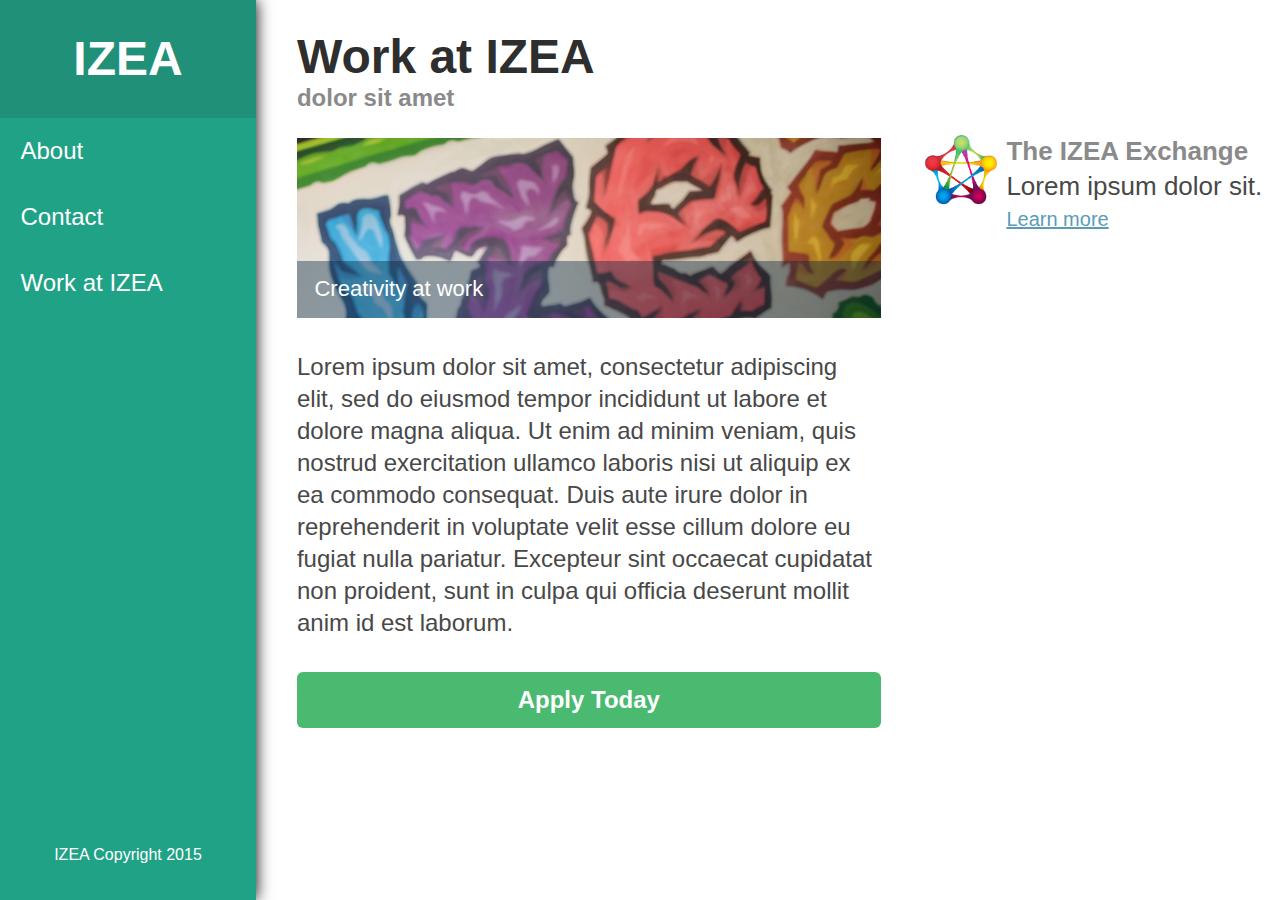
<file: index.html>
<!doctype html>
<html class="no-js">
  <head>
    <meta charset="utf-8">
    <title>Work at IZEA</title>
    <meta http-equiv="X-UA-Compatible" content="IE=edge">
    <meta name="description" content="">
    <meta name="viewport" content="width=device-width,initial-scale=1">
    <link href="//www.google-analytics.com" rel="dns-prefetch">
    <link href="//ajax.googleapis.com" rel="dns-prefetch">
    <link href="assets/css/style.min.css" rel="stylesheet">
    <link rel="stylesheet" href="//maxcdn.bootstrapcdn.com/font-awesome/4.3.0/css/font-awesome.min.css">
    <script src="assets/components/modernizr.js"></script>
  </head>
  <body>
    <input id="menu-btn" type="checkbox">
    <label for="menu-btn">MENU</label>
    <aside class="sidebar" role="complementary">
        <h1>IZEA</h1>
        <nav class="nav" role="navigation">
          <ul>
            <li><a href="#">About</a></li>
            <li><a href="#">Contact</a></li>
            <li><a href="#">Work at IZEA</a></li>
          </ul>
        </nav>
        <footer>IZEA Copyright 2015</footer>
    </aside>
    <section class="main" role="main">
      <header class="header" role="banner">
          <h1>IZEA</h1>
      </header>
      <article>
          <h2>Work at IZEA</h2>
          <h3>dolor sit amet</h3>
          <div class="image-header">
            <h4>Creativity at work</h4>
          </div>
          <p class="article-text">Lorem ipsum dolor sit amet, consectetur
adipiscing elit, sed do eiusmod tempor incididunt ut labore et dolore magna aliqua. Ut enim ad minim veniam, quis nostrud exercitation ullamco laboris nisi ut aliquip ex ea commodo consequat. Duis aute irure dolor in reprehenderit in voluptate velit esse cillum dolore eu fugiat nulla pariatur. Excepteur sint occaecat cupidatat non proident, sunt in culpa qui officia deserunt mollit anim id est laborum.</p>
          <button>Apply Today</button>
      </article>
      <aside>
        <img src='assets/img/exchange_logo.png' alt="logo">
        <div class="moreinfo">
            <h3>The IZEA Exchange</h3>
            <p>Lorem ipsum dolor sit.</p>
            <a href="#">Learn more</a>
        </div>
      </aside>
    </section>
    <script src="//ajax.googleapis.com/ajax/libs/jquery/1.10.2/jquery.min.js"></script>
    <script>window.jQuery || document.write('<script src="assets/components/jquery.js"><\/script>');</script>
    <script src="assets/js/scripts.min.js"></script>

    <script>
    (function(f,i,r,e,s,h,l){i['GoogleAnalyticsObject']=s;f[s]=f[s]||function(){
    (f[s].q=f[s].q||[]).push(arguments)},f[s].l=1*new Date();h=i.createElement(r),
    l=i.getElementsByTagName(r)[0];h.async=1;h.src=e;l.parentNode.insertBefore(h,l)
    })(window,document,'script','//www.google-analytics.com/analytics.js','ga');
    ga('create', 'UA-XXXXXXXX-XX');
    ga('send', 'pageview');
    </script>

  </body>
</html>
</file>
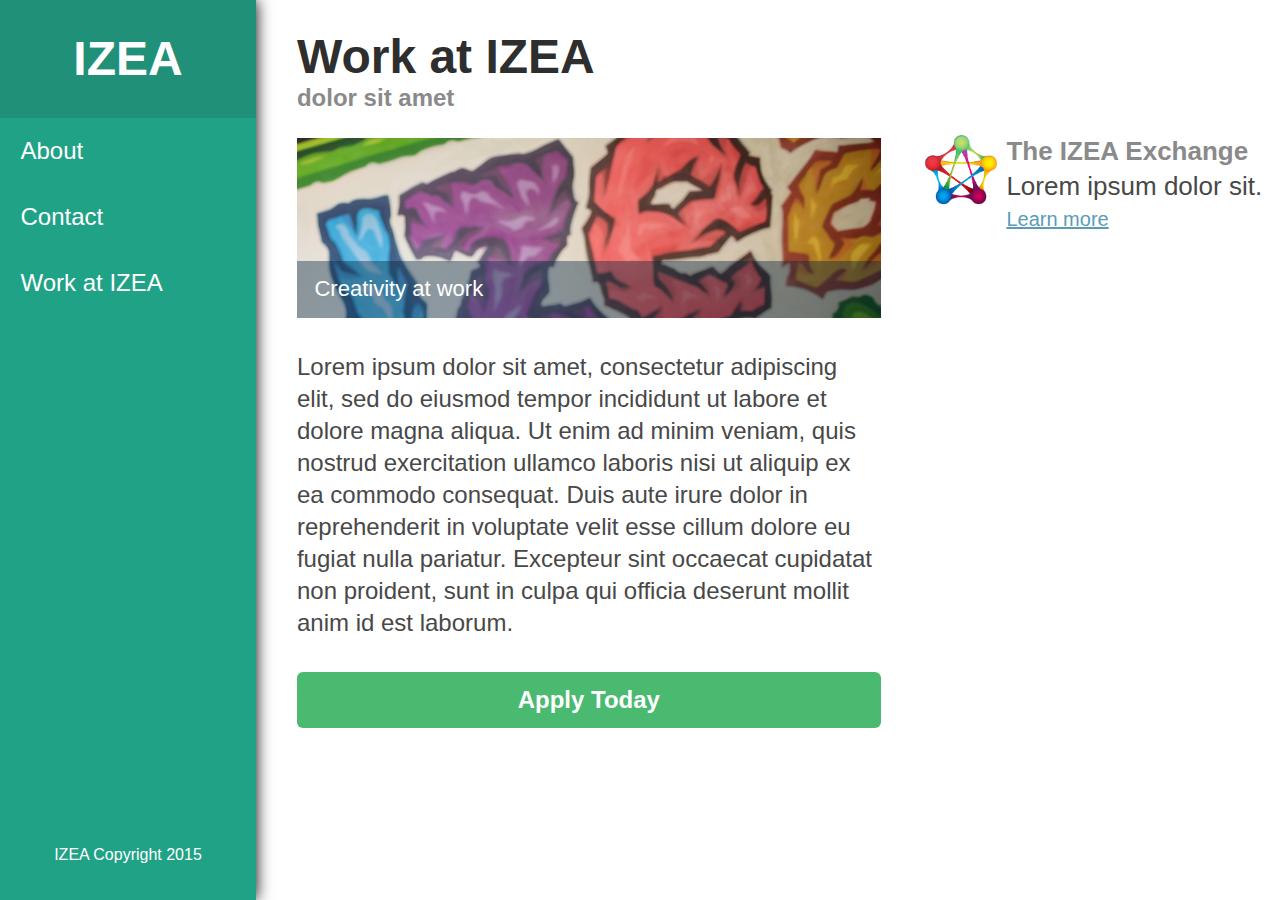
<file: app/index.html>
<!doctype html>
<html class="no-js">
  <head>
    <meta charset="utf-8">
    <title>Work at IZEA</title>
    <meta http-equiv="X-UA-Compatible" content="IE=edge">
    <meta name="description" content="">
    <meta name="viewport" content="width=device-width,initial-scale=1">
    <link href="http://www.google-analytics.com" rel="dns-prefetch">
    <link href="http://ajax.googleapis.com" rel="dns-prefetch">
    <link href="assets/css/style.min.css" rel="stylesheet">
    <link href="http://cdnjs.cloudflare.com/ajax/libs/font-awesome/4.3.0/css/font-awesome.css" rel="stylesheet"  type='text/css'>
    <script src="assets/components/modernizr.js"></script>
  </head>
  <body>
    <input id="menu-btn" type="checkbox">
    <label for="menu-btn"><span><i class="fa fa-caret-square-o-right fa-2x"></i></span></label>
    <aside class="sidebar" role="complementary">
        <h1>IZEA</h1>
        <nav class="nav" role="navigation">
          <ul>
            <li><a href="#">About</a></li>
            <li><a href="#">Contact</a></li>
            <li><a href="#">Work at IZEA</a></li>
          </ul>
        </nav>
        <footer>IZEA <span id="text-cr">Copyright&nbsp;</span><span id="icon-cr">&copy;</span>2015</footer>
    </aside>
    <section class="main" role="main">
      <header class="header" role="banner">
          <h1>IZEA</h1>
      </header>
      <article>
          <h2>Work at IZEA</h2>
          <h3>dolor sit amet</h3>
          <div class="image-header">
            <h4>Creativity at work</h4>
          </div>
          <p class="article-text">Lorem ipsum dolor sit amet, consectetur
adipiscing elit, sed do eiusmod tempor incididunt ut labore et dolore magna aliqua. Ut enim ad minim veniam, quis nostrud exercitation ullamco laboris nisi ut aliquip ex ea commodo consequat. Duis aute irure dolor in reprehenderit in voluptate velit esse cillum dolore eu fugiat nulla pariatur. Excepteur sint occaecat cupidatat non proident, sunt in culpa qui officia deserunt mollit anim id est laborum.</p>
          <button>Apply Today</button>
      </article>
      <aside>
        <img src='assets/img/exchange_logo.png' alt="logo">
        <div class="moreinfo">
            <h3>The IZEA Exchange</h3>
            <p>Lorem ipsum dolor sit.</p>
            <a href="#">Learn more</a>
        </div>
      </aside>
    </section>
    <script>window.jQuery || document.write('<script src="assets/components/jquery.js"><\/script>');</script>
    <script src="assets/js/scripts.min.js"></script>

    <script>
    (function(f,i,r,e,s,h,l){i['GoogleAnalyticsObject']=s;f[s]=f[s]||function(){
    (f[s].q=f[s].q||[]).push(arguments)},f[s].l=1*new Date();h=i.createElement(r),
    l=i.getElementsByTagName(r)[0];h.async=1;h.src=e;l.parentNode.insertBefore(h,l)
    })(window,document,'script','//www.google-analytics.com/analytics.js','ga');
    ga('create', 'UA-XXXXXXXX-XX');
    ga('send', 'pageview');
    </script>

  </body>
</html>
</file>
<file: assets/css/style.min.css>
/*!
 * fireshell
 * Fiercely quick and opinionated front-ends
 * http://getfireshell.com
 * @author Todd Motto
 * @version 1.1.0
 * Copyright 2013. MIT licensed.
 */

/* http://meyerweb.com/eric/tools/css/reset/ 
   v2.0 | 20110126
   License: none (public domain)
*/

html,
body,
div,
span,
applet,
object,
iframe,
h1,
h2,
h3,
h4,
h5,
h6,
p,
blockquote,
pre,
a,
abbr,
acronym,
address,
big,
cite,
code,
del,
dfn,
em,
img,
ins,
kbd,
q,
s,
samp,
small,
strike,
strong,
sub,
sup,
tt,
var,
b,
u,
i,
center,
dl,
dt,
dd,
ol,
ul,
li,
fieldset,
form,
label,
legend,
table,
caption,
tbody,
tfoot,
thead,
tr,
th,
td,
article,
aside,
canvas,
details,
embed,
figure,
figcaption,
footer,
header,
hgroup,
menu,
nav,
output,
ruby,
section,
summary,
time,
mark,
audio,
video {
  margin: 0;
  padding: 0;
  border: 0;
  font-size: 100%;
  font: inherit;
  vertical-align: baseline;
}

/* HTML5 display-role reset for older browsers */

article,
aside,
details,
figcaption,
figure,
footer,
header,
hgroup,
menu,
nav,
section {
  display: block;
}

body {
  line-height: 1;
}

ol,
ul {
  list-style: none;
}

blockquote,
q {
  quotes: none;
}

blockquote:before,
blockquote:after,
q:before,
q:after {
  content: '';
  content: none;
}

table {
  border-collapse: collapse;
  border-spacing: 0;
}

/** fonts **/

/** base colors **/

/* heading */

/* subheaders */

/* body */

/* inline link */

/* btn */

/* sidebar */

/* header and sidebar-hover-states */

/** text colors **/

.clear:before,
.clear:after {
  content: ' ';
  display: table;
}

.clear {
  *zoom: 1;
}

.clear:after {
  clear: both;
}

html {
  min-height: 100%;
  position: relative;
}

@media only screen and (max-width: 767px) {
  html {
    min-height: unset;
    position: static;
  }
}

body {
  font-family: Helvetica, sans-serif;
  font-size: 100%;
  background: #FFF;
  height: 100%;
  width: 100%;
  display: inline-block;
  overflow-x: hidden;
}

@media only screen and (max-width: 767px) {
  body {
    height: auto;
    display: block;
  }
}

body #menu-btn {
  display: none;
}

body #menu-btn + label {
  background-color: #333;
  color: #FFF;
  cursor: pointer;
  padding: 20px 10px;
  margin: 10px;
  position: fixed;
  top: 0;
  left: 0;
  z-index: 1;
  -o-border-radius: 8px;
  border-radius: 8px;
  -webkit-transition: -webkit-transform 0.3s ease;
  transition: transform 0.3s ease;
}

body #menu-btn:checked + label {
  -ms-transform: translateX(8em);
  -webkit-transform: translateX(8em);
  transform: translateX(8em);
}

body #menu-btn:checked ~ .sidebar {
  -ms-transform: translateX(0);
  -webkit-transform: translateX(0);
  transform: translateX(0);
}

body #menu-btn:checked ~ .main {
  -ms-transform: translateX(8em);
  -webkit-transform: translateX(8em);
  transform: translateX(8em);
}

body .main {
  -webkit-transition: -webkit-transform 0.3s ease;
  transition: transform 0.3s ease;
}

@media only screen and (min-width: 1000px) {
  body #menu-btn,
  body #menu-btn + label {
    display: none !important;
  }
}

@media only screen and (min-width: 768px) and (max-width: 999px) {
  body #menu-btn,
  body #menu-btn + label {
    display: none !important;
  }
}

* {
  -moz-box-sizing: border-box;
  box-sizing: border-box;
  font-smoothing: antialiased;
  text-rendering: optimizeLegibility;
}

button,
.btn {
  background-color: #49BA6F;
  color: #FFF;
  font-size: 12px;
  font-size: 1.5rem;
  font-weight: 600;
  width: 100%;
  border: 0;
  padding: 0.6em;
  -o-border-radius: 6px;
  border-radius: 6px;
}

@media only screen and (max-width: 767px) {
  button,
  .btn {
    font-size: 10px !important;
    font-size: 1.25rem !important;
    -o-border-radius: 4px;
    border-radius: 4px;
  }
}

@font-face {
  font-family: 'Font-Name';
  src: url("../fonts/font-name.eot");
  src: url("../fonts/font-name.eot?#iefix") format("embedded-opentype"), url("../fonts/font-name.woff") format("woff"), url("../fonts/font-name.ttf") format("truetype"), url("../fonts/font-name.svg#font-name") format("svg");
  font-weight: normal;
  font-style: normal;
}

@media print {
  * {
    background: transparent !important;
    color: #000 !important;
    box-shadow: none !important;
    text-shadow: none !important;
  }

  a,
  a:visited {
    text-decoration: underline;
  }

  a[href]:after {
    content: " (" attr(href) ")";
  }

  abbr[title]:after {
    content: " (" attr(title) ")";
  }

  .ir a:after,
  a[href^="javascript:"]:after,
  a[href^="#"]:after {
    content: "";
  }

  pre,
  blockquote {
    border: 1px solid #999;
    page-break-inside: avoid;
  }

  thead {
    display: table-header-group;
  }

  tr,
  img {
    page-break-inside: avoid;
  }

  img {
    max-width: 100% !important;
  }

@page {
    margin: 0.5cm;
}

  p,
  h2,
  h3 {
    orphans: 3;
    widows: 3;
  }

  h2,
  h3 {
    page-break-after: avoid;
  }
}

.header {
  width: 100%;
  padding: 4.3ex 0;
  background-color: #219078;
}

@media only screen and (max-width: 767px) {
  .header {
    padding: 3.5ex 0 !important;
  }
}

@media only screen and (min-width: 768px) and (max-width: 999px) {
  .header {
    display: none;
  }
}

@media only screen and (min-width: 1000px) {
  .header {
    display: none;
  }
}

.header h1 {
  font-family: Helvetica, sans-serif;
  color: #FFF;
  font-size: 22px !important;
  font-size: 2.75rem !important;
  font-weight: 600;
  text-align: center;
  text-transform: uppercase;
  letter-spacing: normal;
}

.nav {
  background-color: #20A286;
  width: 100%;
}

.nav a {
  font-size: 12px;
  font-size: 1.5rem;
  line-height: 14px;
  line-height: 1.75rem;
  font-weight: 300;
  text-decoration: none;
  padding: 1.5ex 8%;
  color: #FFF;
  display: block;
}

.nav a:hover {
  background: #219078;
  color: #FFF;
  text-decoration: none;
}

@media only screen and (min-width: 768px) and (max-width: 999px) {
  .nav a {
    font-size: 10px;
    font-size: 1.25rem;
    line-height: 13px;
    line-height: 1.625rem;
  }
}

@media only screen and (max-width: 767px) {
  .nav a {
    font-size: 9px;
    font-size: 1.125rem;
    line-height: 11px;
    line-height: 1.375rem;
    padding: 1ex 8%;
  }
}

.sidebar {
  color: #FFF;
  background-color: #20A286;
  height: 100%;
  width: 20%;
  top: 0;
  left: 0;
  bottom: 0;
  position: absolute;
  overflow-y: auto;
  -o-box-shadow: 0 0 15px #000;
  -ms-box-shadow: 0 0 15px #000;
  box-shadow: 0 0 15px #000;
  border-collapse: separate;
}

@media only screen and (max-width: 767px) {
  .sidebar {
    position: fixed !important;
    width: 8em;
    -ms-transform: translateX(-8em);
    -webkit-transform: translateX(-8em);
    transform: translateX(-8em);
    -webkit-transition: -webkit-transform 0.3s ease;
    transition: transform 0.3s ease;
    box-shadow: none;
    z-index: -1;
    overflow-x: hidden;
  }
}

.sidebar h1 {
  background-color: #219078;
  padding: 1.3ex 15%;
  font-size: 24px;
  font-size: 3rem;
  line-height: 26px;
  line-height: 3.25rem;
  font-weight: 600;
  text-align: center;
  text-transform: uppercase;
}

@media only screen and (min-width: 768px) and (max-width: 999px) {
  .sidebar h1 {
    font-size: 20px !important;
    font-size: 2.5rem !important;
  }
}

@media only screen and (max-width: 767px) {
  .sidebar h1 {
    padding: 1ex 15%;
    color: #219078;
  }
}

.sidebar footer {
  width: 100%;
  font-size: 8px;
  font-size: 1rem;
  line-height: 11px;
  line-height: 1.375rem;
  font-weight: 300;
  text-align: center;
  position: absolute;
  bottom: 4ex;
}

@media only screen and (max-width: 767px) {
  .sidebar footer {
    font-size: 7px;
    font-size: 0.875rem;
  }
}

.main {
  min-height: 500px;
  width: 80%;
  position: relative;
  float: right;
}

@media only screen and (max-width: 767px) {
  .main {
    width: 100% !important;
    position: absolute !important;
  }
}

.main > article {
  width: 65%;
  float: left;
  padding: 0 4% 2ex 4%;
}

@media only screen and (min-width: 768px) and (max-width: 999px) {
  .main > article {
    width: 100% !important;
  }
}

@media only screen and (max-width: 767px) {
  .main > article {
    width: 100% !important;
  }
}

.main > article > h2 {
  padding-top: 1.2ex;
  font-size: 24px;
  font-size: 3rem;
  line-height: 27px;
  line-height: 3.375rem;
  font-weight: 700;
  color: #2E2E2E;
  text-align: left;
}

@media only screen and (min-width: 768px) and (max-width: 999px) {
  .main > article > h2 {
    font-size: 22px !important;
    font-size: 2.75rem !important;
  }
}

@media only screen and (max-width: 767px) {
  .main > article > h2 {
    font-size: 20px !important;
    font-size: 2.5rem !important;
    text-align: center !important;
    padding: 1ex 0 !important;
  }
}

.main > article > h3 {
  color: #8A8A8A;
  font-size: 12px;
  font-size: 1.5rem;
  line-height: 14px;
  line-height: 1.75rem;
  font-weight: 600;
  margin-bottom: 2ex;
}

@media only screen and (min-width: 768px) and (max-width: 999px) {
  .main > article > h3 {
    font-size: 11px !important;
    font-size: 1.375rem !important;
  }
}

@media only screen and (max-width: 767px) {
  .main > article > h3 {
    display: none;
  }
}

.main > article h4 {
  position: absolute;
  margin: 0;
  bottom: 0;
  left: 0;
  right: 0;
  background: rgba(0, 36, 63, 0.4);
  padding: 3%;
  font-size: 11px;
  font-size: 1.375rem;
  color: #FFF;
  font-weight: 300;
}

@media only screen and (max-width: 767px) {
  .main > article h4 {
    font-size: 9px !important;
    font-size: 1.125rem !important;
  }
}

.main > article .image-header {
  margin: 0;
  max-width: 100%;
  height: 180px;
  background-image: url("../../assets/img/wallart.png");
  background-size: cover;
  position: relative;
}

@media only screen and (max-width: 767px) {
  .main > article .image-header {
    height: 136px !important;
  }
}

.main > article .article-text {
  margin: 2.6ex 0;
  font-size: 12px;
  font-size: 1.5rem;
  line-height: 16px;
  line-height: 2rem;
  color: #484848;
}

@media only screen and (max-width: 767px) {
  .main > article .article-text {
    font-size: 11px;
    font-size: 1.375rem;
    line-height: 14px;
    line-height: 1.75rem;
    margin: 3ex 0 !important;
  }
}

.main aside {
  margin: 16ex 0;
  float: right;
  width: 35%;
}

@media only screen and (min-width: 768px) and (max-width: 999px) {
  .main aside {
    display: none;
  }
}

@media only screen and (max-width: 767px) {
  .main aside {
    display: none;
  }
}

.main aside img {
  width: 5em;
  margin: 0;
  float: left;
}

.main aside .moreinfo {
  margin-left: 5.3em;
  line-height: 3.5ex;
}

.main aside .moreinfo h3 {
  color: #8A8A8A;
  font-weight: 600;
  font-size: 13px;
  font-size: 1.625rem;
  line-height: 16px;
  line-height: 2rem;
}

.main aside .moreinfo p {
  color: #484848;
  font-size: 13px;
  font-size: 1.625rem;
  line-height: 19px;
  line-height: 2.375rem;
}

.main aside .moreinfo a {
  color: #5A9CB7;
  font-size: 10px;
  font-size: 1.25rem;
  line-height: 14px;
  line-height: 1.75rem;
}

/*# sourceMappingURL=style.unprefixed.css.map */
</file>
<file: app/assets/css/style.min.css>
/*!
 * fireshell
 * Fiercely quick and opinionated front-ends
 * http://getfireshell.com
 * @author Todd Motto
 * @version 1.1.0
 * Copyright 2013. MIT licensed.
 */

html,body,div,span,applet,object,iframe,h1,h2,h3,h4,h5,h6,p,blockquote,pre,a,abbr,acronym,address,big,cite,code,del,dfn,em,img,ins,kbd,q,s,samp,small,strike,strong,sub,sup,tt,var,b,u,i,center,dl,dt,dd,ol,ul,li,fieldset,form,label,legend,table,caption,tbody,tfoot,thead,tr,th,td,article,aside,canvas,details,embed,figure,figcaption,footer,header,hgroup,menu,nav,output,ruby,section,summary,time,mark,audio,video{margin:0;padding:0;border:0;font-size:100%;font:inherit;vertical-align:baseline}article,aside,details,figcaption,figure,footer,header,hgroup,menu,nav,section{display:block}body{line-height:1}ol,ul{list-style:none}blockquote,q{quotes:none}blockquote:before,blockquote:after,q:before,q:after{content:'';content:none}table{border-collapse:collapse;border-spacing:0}.clear:before,.clear:after{content:' ';display:table}.clear{*zoom:1}.clear:after{clear:both}html{min-height:100%;position:relative}@media only screen and (max-width:767px){html{min-height:unset;position:static}}body{font-family:Helvetica,sans-serif;font-size:100%;background:#FFF;height:100%;width:100%;display:inline-block;overflow-x:hidden}@media only screen and (max-width:767px){body{height:auto;display:block}}body #menu-btn{display:none}body #menu-btn+label{cursor:pointer;position:fixed;top:.2ex;left:0;z-index:1;-webkit-transition:-webkit-transform .3s ease;transition:transform .3s ease}body #menu-btn+label span{background-color:#FFF;padding:.1em .2em 0;margin:.3em;-o-border-radius:8px;border-radius:8px;display:block;-ms-transform:rotate(0);-webkit-transform:rotate(0);transform:rotate(0)}body #menu-btn:checked+label{-ms-transform:translateX(8em);-webkit-transform:translateX(8em);transform:translateX(8em)}body #menu-btn:checked+label span{-ms-transform:rotate(-180deg);-webkit-transform:rotate(-180deg);transform:rotate(-180deg)}body #menu-btn:checked~.sidebar{-ms-transform:translateX(0);-webkit-transform:translateX(0);transform:translateX(0)}body #menu-btn:checked~.main{-ms-transform:translateX(8em);-webkit-transform:translateX(8em);transform:translateX(8em)}body .main{-webkit-transition:-webkit-transform .3s ease;transition:transform .3s ease}@media only screen and (min-width:1000px){body #menu-btn,body #menu-btn+label{display:none!important}}@media only screen and (min-width:768px) and (max-width:999px){body #menu-btn,body #menu-btn+label{display:none!important}}*{-moz-box-sizing:border-box;box-sizing:border-box;font-smoothing:antialiased;text-rendering:optimizeLegibility}button,.btn{background-color:#49BA6F;color:#FFF;font-size:12px;font-size:1.5rem;font-weight:600;width:100%;border:0;padding:.6em;-o-border-radius:6px;border-radius:6px}@media only screen and (max-width:767px){button,.btn{font-size:10px!important;font-size:1.25rem!important;-o-border-radius:4px;border-radius:4px}}@font-face{font-family:Font-Name;src:url(../fonts/font-name.eot);src:url(../fonts/font-name.eot?#iefix) format("embedded-opentype"),url(../fonts/font-name.woff) format("woff"),url(../fonts/font-name.ttf) format("truetype"),url(../fonts/font-name.svg#font-name) format("svg");font-weight:400;font-style:normal}@media print{*{background:transparent!important;color:#000!important;box-shadow:none!important;text-shadow:none!important}a,a:visited{text-decoration:underline}a[href]:after{content:" (" attr(href) ")"}abbr[title]:after{content:" (" attr(title) ")"}.ir a:after,a[href^="javascript:"]:after,a[href^="#"]:after{content:""}pre,blockquote{border:1px solid #999;page-break-inside:avoid}thead{display:table-header-group}tr,img{page-break-inside:avoid}img{max-width:100%!important}@page{margin:.5cm}p,h2,h3{orphans:3;widows:3}h2,h3{page-break-after:avoid}}.header{width:100%;padding:4.3ex 0;background-color:#219078}@media only screen and (max-width:767px){.header{padding:3.5ex 0!important}}@media only screen and (min-width:768px) and (max-width:999px){.header{display:none}}@media only screen and (min-width:1000px){.header{display:none}}.header h1{font-family:Helvetica,sans-serif;color:#FFF;font-size:22px!important;font-size:2.75rem!important;font-weight:600;text-align:center;text-transform:uppercase;letter-spacing:normal}.nav{background-color:#20A286;width:100%}.nav a{font-size:12px;font-size:1.5rem;line-height:14px;line-height:1.75rem;font-weight:300;text-decoration:none;padding:1.5ex 8%;color:#FFF;display:block}.nav a:hover{background:#219078;color:#FFF;text-decoration:none}@media only screen and (min-width:768px) and (max-width:999px){.nav a{font-size:10px;font-size:1.25rem;line-height:13px;line-height:1.625rem}}@media only screen and (max-width:767px){.nav a{font-size:9px;font-size:1.125rem;line-height:11px;line-height:1.375rem;padding:1ex 8%}}.sidebar{color:#FFF;background-color:#20A286;height:100%;width:20%;top:0;left:0;bottom:0;position:absolute;overflow-y:auto;-o-box-shadow:0 0 15px #000;-ms-box-shadow:0 0 15px #000;box-shadow:0 0 15px #000;border-collapse:separate}@media only screen and (max-width:767px){.sidebar{position:fixed!important;width:8em;-ms-transform:translateX(-8em);-webkit-transform:translateX(-8em);transform:translateX(-8em);-webkit-transition:-webkit-transform .3s ease;transition:transform .3s ease;box-shadow:none;z-index:-1;overflow-x:hidden}}.sidebar h1{background-color:#219078;padding:1.3ex 15%;font-size:24px;font-size:3rem;line-height:26px;line-height:3.25rem;font-weight:600;text-align:center;text-transform:uppercase}@media only screen and (min-width:768px) and (max-width:999px){.sidebar h1{font-size:20px!important;font-size:2.5rem!important}}@media only screen and (max-width:767px){.sidebar h1{padding:1ex 15%;visibility:hidden}}.sidebar footer{width:100%;font-size:8px;font-size:1rem;line-height:11px;line-height:1.375rem;font-weight:300;text-align:center;position:absolute;bottom:4ex}@media only screen and (min-width:1000px){.sidebar footer #text-cr{display:inline-block}.sidebar footer #icon-cr{display:none}}@media only screen and (min-width:768px) and (max-width:999px){.sidebar footer #text-cr{display:inline-block}.sidebar footer #icon-cr{display:none}}@media only screen and (max-width:767px){.sidebar footer #text-cr{display:none}.sidebar footer #icon-cr{display:inline-block}}.main{min-height:500px;width:80%;position:relative;float:right}@media only screen and (max-width:767px){.main{width:100%!important;position:absolute!important}}.main>article{width:65%;float:left;padding:0 4% 2ex}@media only screen and (min-width:768px) and (max-width:999px){.main>article{width:100%!important}}@media only screen and (max-width:767px){.main>article{width:100%!important}}.main>article>h2{padding-top:1.2ex;font-size:24px;font-size:3rem;line-height:27px;line-height:3.375rem;font-weight:700;color:#2E2E2E;text-align:left}@media only screen and (min-width:768px) and (max-width:999px){.main>article>h2{font-size:22px!important;font-size:2.75rem!important}}@media only screen and (max-width:767px){.main>article>h2{font-size:20px!important;font-size:2.5rem!important;text-align:center!important;padding:1ex 0!important}}.main>article>h3{color:#8A8A8A;font-size:12px;font-size:1.5rem;line-height:14px;line-height:1.75rem;font-weight:600;margin-bottom:2ex}@media only screen and (min-width:768px) and (max-width:999px){.main>article>h3{font-size:11px!important;font-size:1.375rem!important}}@media only screen and (max-width:767px){.main>article>h3{display:none}}.main>article h4{position:absolute;margin:0;bottom:0;left:0;right:0;background:rgba(0,36,63,.4);padding:3%;font-size:11px;font-size:1.375rem;color:#FFF;font-weight:300}@media only screen and (max-width:767px){.main>article h4{font-size:9px!important;font-size:1.125rem!important}}.main>article .image-header{margin:0;max-width:100%;height:180px;background-image:url(../../assets/img/wallart.png);background-size:cover;position:relative}@media only screen and (max-width:767px){.main>article .image-header{height:136px!important}}.main>article .article-text{margin:2.6ex 0;font-size:12px;font-size:1.5rem;line-height:16px;line-height:2rem;color:#484848}@media only screen and (max-width:767px){.main>article .article-text{font-size:11px;font-size:1.375rem;line-height:14px;line-height:1.75rem;margin:3ex 0!important}}.main aside{margin:16ex 0;float:right;width:35%}@media only screen and (min-width:768px) and (max-width:999px){.main aside{display:none}}@media only screen and (max-width:767px){.main aside{display:none}}.main aside img{width:5em;margin:0;float:left}.main aside .moreinfo{margin-left:5.3em;line-height:3.5ex}.main aside .moreinfo h3{color:#8A8A8A;font-weight:600;font-size:13px;font-size:1.625rem;line-height:16px;line-height:2rem}.main aside .moreinfo p{color:#484848;font-size:13px;font-size:1.625rem;line-height:19px;line-height:2.375rem}.main aside .moreinfo a{color:#5A9CB7;font-size:10px;font-size:1.25rem;line-height:14px;line-height:1.75rem}
</file>
